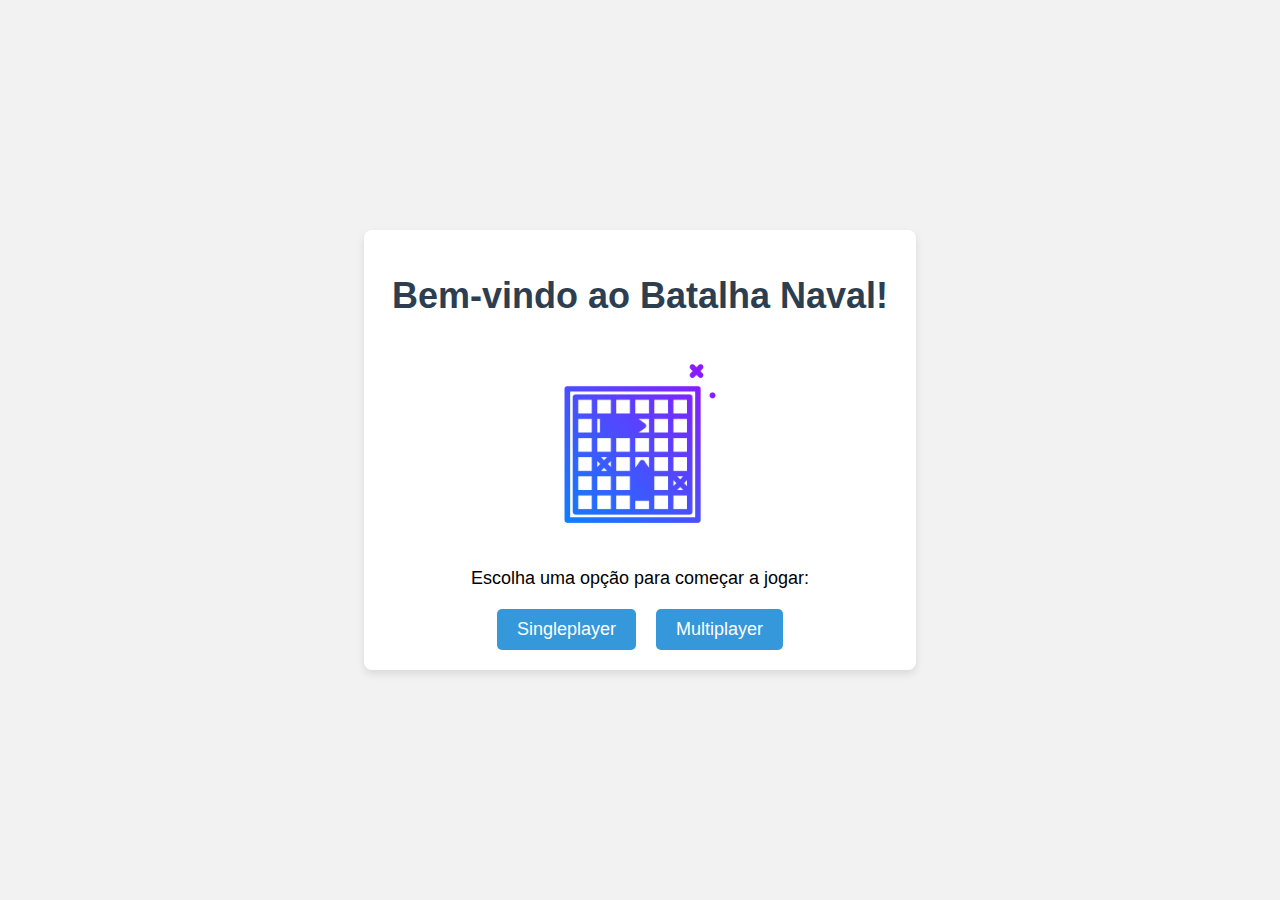
<file: Front-end/index.html>
<!DOCTYPE html>
<html lang="pt-br">
<head>
    <meta charset="UTF-8">
    <meta name="viewport" content="width=device-width, initial-scale=1.0">
    <title>Batalha Naval - Tela Inicial</title>
    <style>
        body {
            font-family: Arial, sans-serif;
            display: flex;
            justify-content: center;
            align-items: center;
            height: 100vh;
            margin: 0;
            background-color: #f2f2f2;
        }

        .container {
            text-align: center;
            padding: 20px;
            background-color: #fff;
            border-radius: 8px;
            box-shadow: 0 4px 8px rgba(0, 0, 0, 0.1);
        }

        h1 {
            color: #2c3e50;
            font-size: 36px;
        }

        p {
            font-size: 18px;
            margin-bottom: 20px;
        }

        .buttons {
            display: flex;
            justify-content: center;
            gap: 20px;
        }

        .button {
            padding: 10px 20px;
            font-size: 18px;
            cursor: pointer;
            background-color: #3498db;
            color: white;
            border: none;
            border-radius: 5px;
            transition: background-color 0.3s;
        }

        .button:hover {
            background-color: #2980b9;
        }

        .container img{
            width: 40%;
        }
    </style>
</head>
<body>
    <div class="container">
        <h1>Bem-vindo ao Batalha Naval!</h1>
        <img src="static/img/batalha-naval.png" alt="">
        <p>Escolha uma opção para começar a jogar:</p>
        <div class="buttons">
            <button class="button" onclick="window.location.href='singleplayer.html';">Singleplayer</button>
            <button class="button" onclick="window.location.href='multiplayer.html';">Multiplayer</button>
        </div>
    </div>

</body>
</html>
</file>
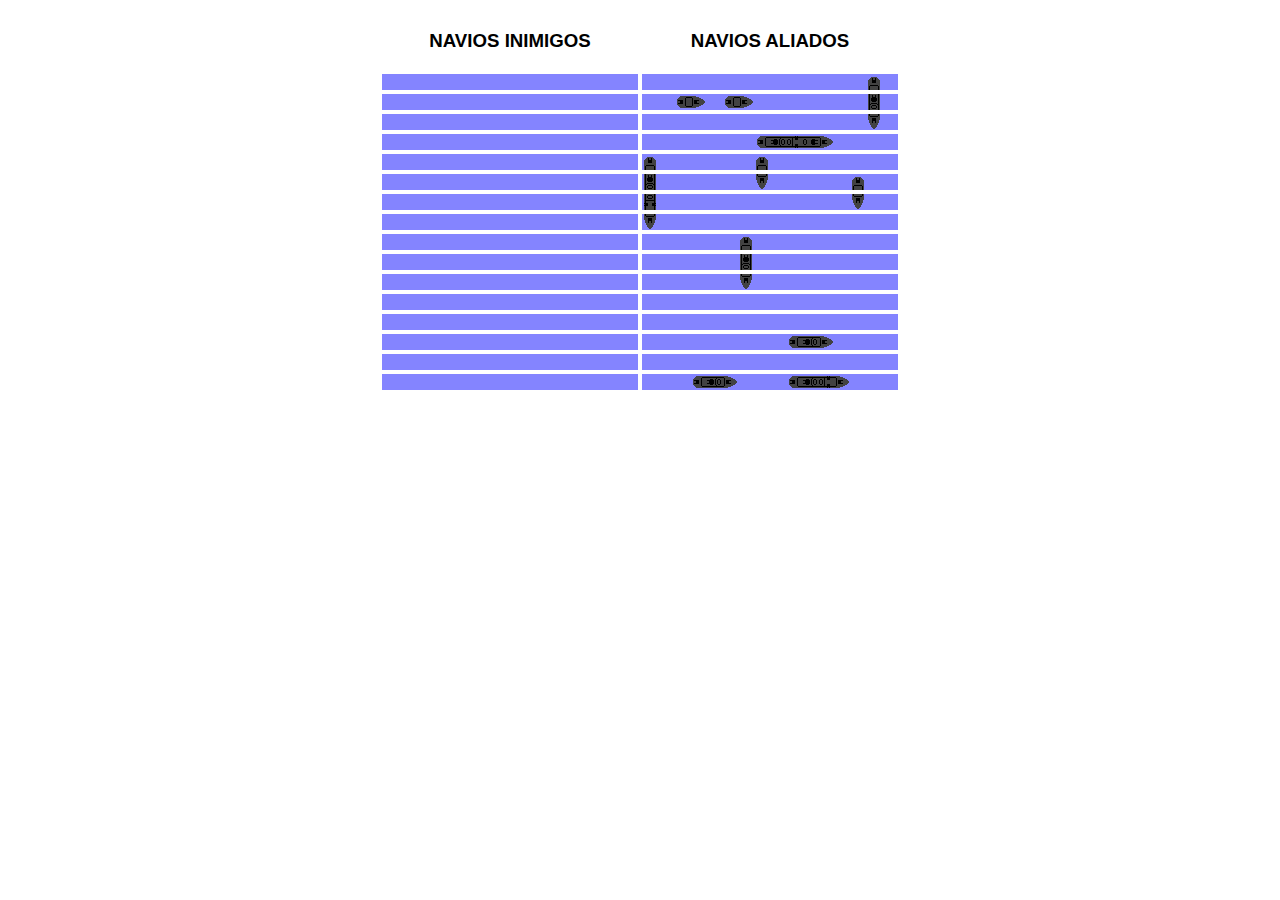
<file: Front-end/battleship.html>
<!DOCTYPE html>
<html>

<head>
<style>
.intro { font-size:10pt; font-style:italic }
.heading { font-size:14pt; font-weight:bold; font-family:sans-serif }
.title { font-size:18pt; font-weight:bold; background-color:navy; color:white; text-align:center; font-family:sans-serif }
</style>

<script src="static/js/battleship.js" type="text/javascript"></script>

</head>
</html>
</file>
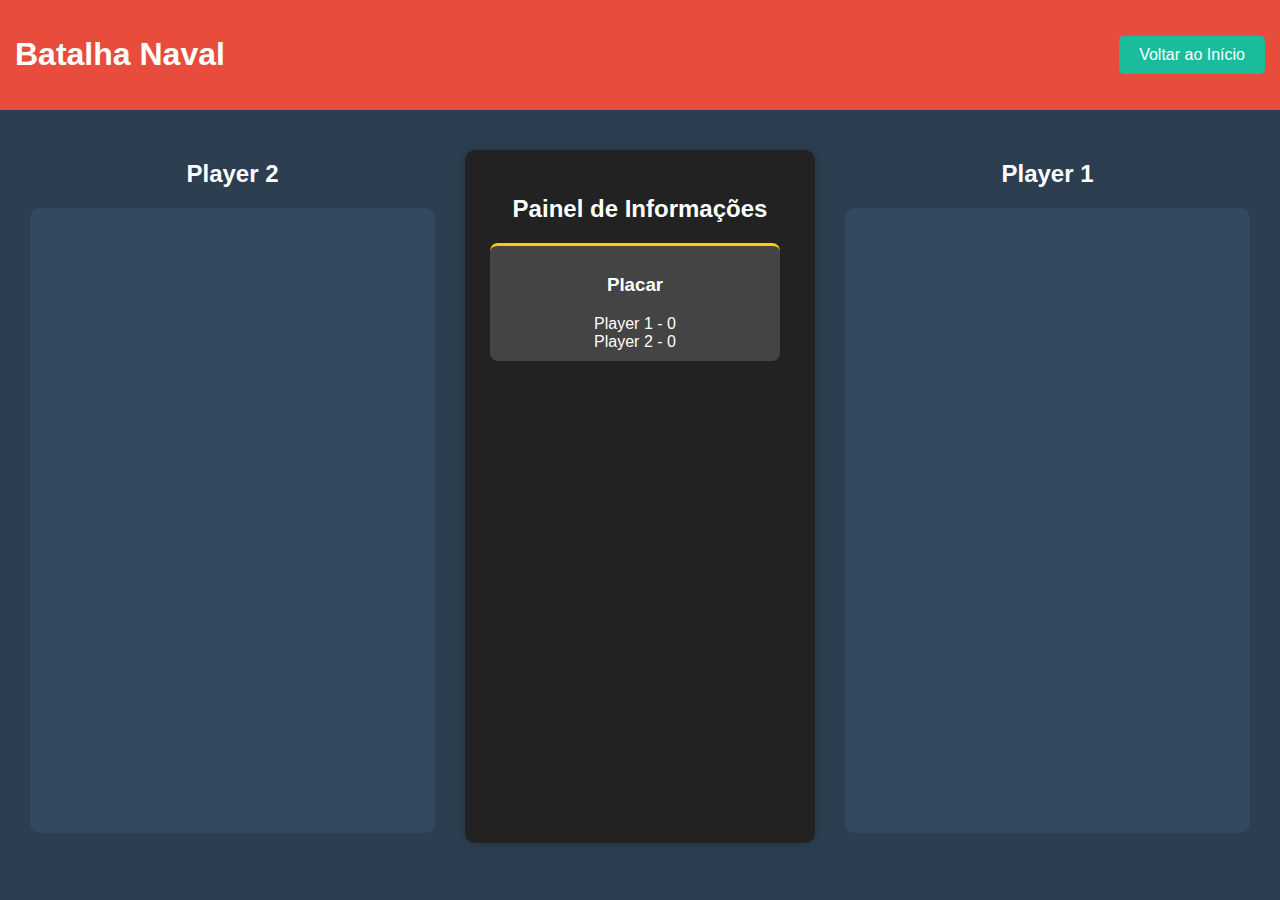
<file: Front-end/multiplayer.html>
<!DOCTYPE html>
<html lang="pt-BR">
<head>
    <meta charset="UTF-8">
    <meta name="viewport" content="width=device-width, initial-scale=1.0">
    <title>Batalha Naval</title>
    <link rel="stylesheet" href="static/css/multiplayer.css">
</head>
<body>
    <header>
        <h1>Batalha Naval</h1>
        <button onclick="window.location.href='index.html'">Voltar ao Início</button>
    </header>
    <main>
        <section id="tabuleiros">
            <div class="tabuleiro-container">
                <h2>Player 2</h2>
                <div id="tabuleiro2" class="tabuleiro"></div>
            </div>
            <div id="painel-info">
                <h2>Painel de Informações</h2>
                <!-- Seção superior para mensagens -->
                <div id="mensagens-topo">
                    <div id="mensagens"></div> <!-- Área para mensagens -->
                </div>
                
                <!-- Seção inferior para o placar -->
                <div id="placar-bottom">
                    <h3>Placar</h3>
                    <div class="placar-container">
                        <div class="player-score">
                            <span class="player-name">Player 1 - </span>
                            <span class="score" id="score-player1">0</span>
                        </div>
                        <div class="player-score">
                            <span class="player-name">Player 2 - </span>
                            <span class="score" id="score-player2">0</span>
                        </div>
                    </div>
                </div>
            </div>
            
            <div class="tabuleiro-container">
                <h2>Player 1</h2>
                <div id="tabuleiro1" class="tabuleiro"></div>
            </div>
        </section>
    </main>

    <!-- Modal de Jogo Novo -->
    <div id="modal-jogo-novo" class="modal">
        <div class="modal-conteudo">
            <h3>Você quer jogar novamente com o Player 2?</h3>
            <div class="modal-botoes">
                <button id="novo-btn-sim" class="btn-sim">Sim</button>
                <button id="novo-btn-nao" class="btn-nao">Não</button>
            </div>
        </div>
    </div>

    <!-- Modal de queda -->
    <div id="modal-busca-nova" class="modal">
        <div class="modal-busca-conteudo">
            <h3>Você quer encontrar outro Jogador?</h3>
            <div class="modal-busca-botoes">
                <button id="busca-btn-sim" class="btn-sim">Sim</button>
                <button id="busca-btn-nao" class="btn-nao">Não</button>
            </div>
        </div>
    </div>

    <script src="https://cdn.socket.io/4.0.0/socket.io.min.js"></script>
    <script src="static/js/multiplayer.js"></script>
</body>
</html>
</file>
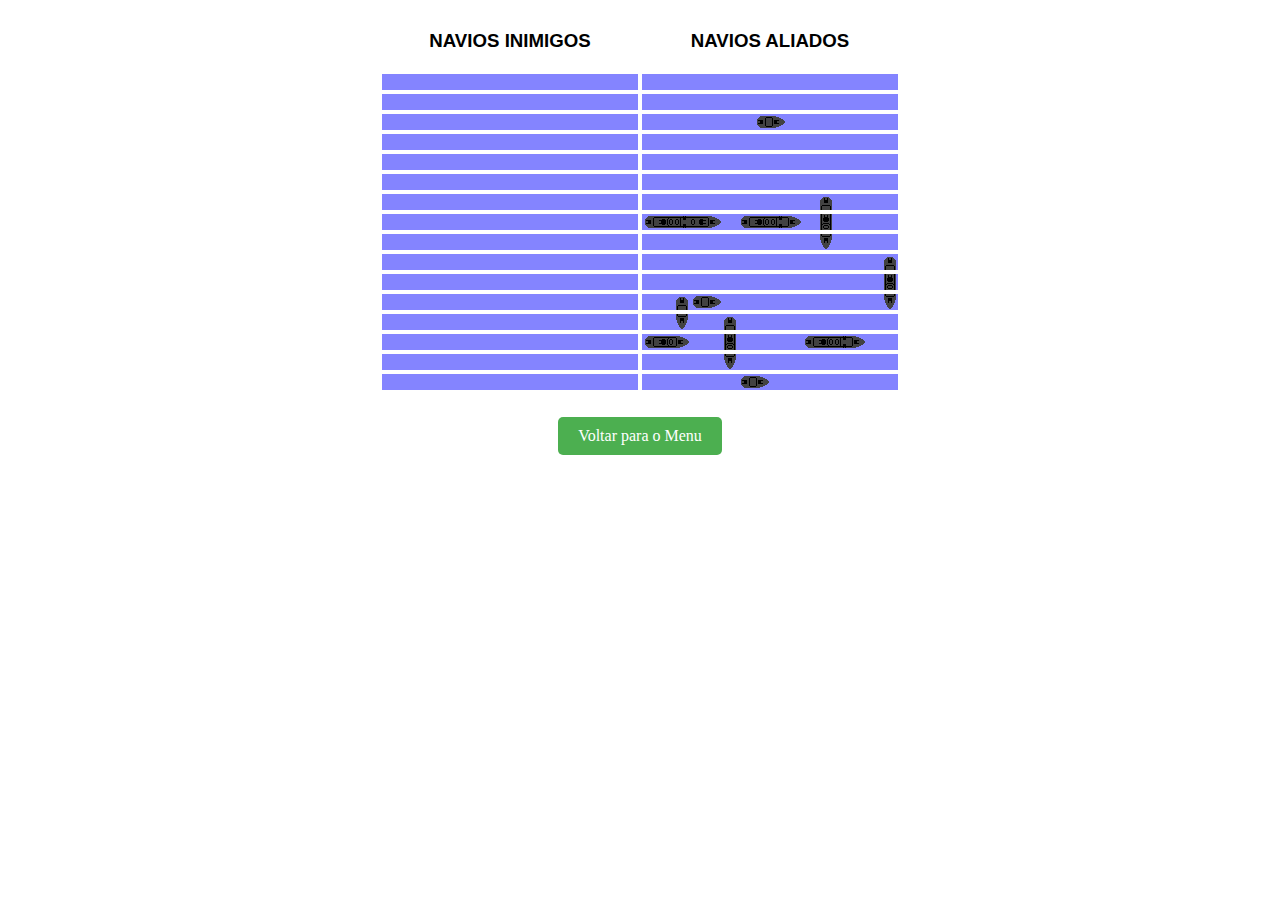
<file: Front-end/singleplayer.html>
<!DOCTYPE html>
<html>

<head>
    <style>
        .intro {
            font-size: 10pt;
            font-style: italic
        }

        .heading {
            font-size: 14pt;
            font-weight: bold;
            font-family: sans-serif
        }

        .title {
            font-size: 18pt;
            font-weight: bold;
            background-color: navy;
            color: white;
            text-align: center;
            font-family: sans-serif
        }
        .back-button {
            padding: 10px 20px;
            font-size: 16px;
            background-color: #4CAF50; /* Green */
            border: none;
            color: white;
            text-align: center;
            text-decoration: none;
            display: inline-block;
            cursor: pointer;
            border-radius: 5px;
            margin-top: 20px;
        }
    </style>

    <script src="static/js/singleplayer.js" type="text/javascript"></script>

</head>

<body>
    <center>
        <a href="index.html" class="back-button">Voltar para o Menu</a>
    </center>
</body>

</html>
</file>
<file: Front-end/static/css/multiplayer.css>
body {
    font-family: Arial, sans-serif;
    text-align: center;
    background-color: #2c3e50;
    color: white;
    margin: 0;
    padding: 0;
}

header {
    background-color: #e74c3c;
    padding: 15px;
    display: flex;
    justify-content: space-between;
    align-items: center;
    flex-wrap: wrap;
}

button {
    background-color: #1abc9c;
    border: none;
    padding: 10px 20px;
    font-size: 16px;
    cursor: pointer;
    border-radius: 5px;
    color: white;
}

button:hover {
    background-color: #16a085;
}

main {
    display: flex;
    flex-direction: column;
    justify-content: center;
    align-items: center;
    height: auto;
    padding: 20px;
}

#tabuleiros {
    display: flex;
    justify-content: center;
    gap: 20px;
    width: 100%;
    flex-wrap: nowrap;
}

.tabuleiro-container {
    text-align: center;
    margin: 10px;
}

.tabuleiro {
    display: grid;
    grid-template-columns: repeat(16, minmax(20px, 35px));
    grid-template-rows: repeat(16, minmax(20px, 35px));
    gap: 3px;
    background-color: #34495e;
    padding: 10px;
    border-radius: 10px;
}

.celula {
    width: 100%;
    height: 100%;
    background-color: #3b5998;
    border: 1px solid #000000;
    display: flex;
    justify-content: center;
    align-items: center;
    cursor: pointer;
}

.celula img {
    width: 80%;
    height: 80%;
    object-fit: cover;
}

.celula:hover {
    background-color: #1abc9c;
}

#painel-info {
    background-color: #222;
    padding: 25px;
    border-radius: 10px;
    width: 90%;
    max-width: 300px;
    text-align: center;
    color: white;
    box-shadow: 0px 0px 10px rgba(0, 0, 0, 0.2);
    margin-top: 20px;
}

@media (max-width: 1024px) {
    #tabuleiros {
        flex-wrap: wrap;
    }
}

@media (max-width: 768px) {
    #tabuleiros {
        flex-direction: column;
        align-items: center;
    }
    .tabuleiro {
        grid-template-columns: repeat(16, minmax(15px, 25px));
        grid-template-rows: repeat(16, minmax(15px, 25px));
    }
    .celula {
        width: 25px;
        height: 25px;
    }
    
    header {
        flex-direction: column;
        text-align: center;
    }
}

#placar-bottom {
    background-color: #444;
    border-top: 3px solid #ffcc00;
    padding: 10px;
    border-radius: 8px;
    margin-top: 10px;
    min-height: 80px;
    width: 90%;
    max-width: 300px;
}

.modal {
    display: none;
    position: fixed;
    z-index: 1000;
    left: 50%;
    top: 50%;
    width: 90%;
    max-width: 300px;
    height: auto;
    background-color: white;
    transform: translate(-50%, -50%);
    box-shadow: 0px 4px 10px rgba(0, 0, 0, 0.3);
    border-radius: 10px;
    flex-direction: column;
    justify-content: center;
    align-items: center;
    color: #000000;
    padding: 20px;
}

.modal-botoes {
    margin-top: 20px;
    display: flex;
    flex-wrap: wrap;
    justify-content: center;
}

.btn-sim, .btn-nao {
    padding: 10px 20px;
    margin: 5px;
    border: none;
    border-radius: 5px;
    cursor: pointer;
    font-size: 16px;
}

.btn-sim {
    background-color: #28a745;
    color: white;
}

.btn-nao {
    background-color: #dc3545;
    color: white;
}

button:hover {
    opacity: 0.8;
}
</file>
